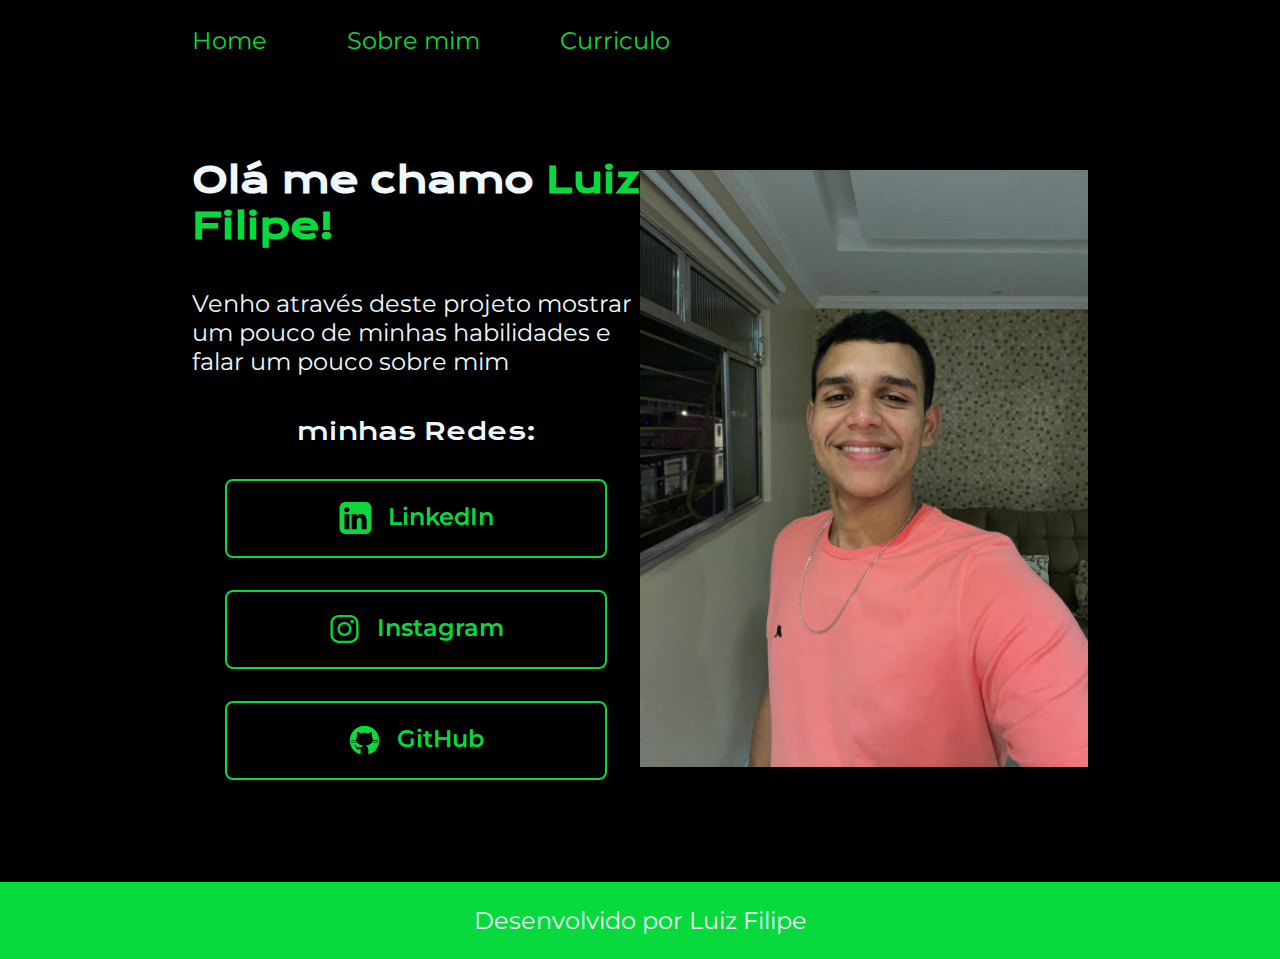
<file: index.html>
<!DOCTYPE html>
<html lang="pt-br">

<head>
    <meta charset="UTF-8">
    <meta name="viewport" content="width=device-width, initial-scale=1.0">
    <link rel="stylesheet" href="./Styles/style.css">
    <title>Portifólio</title>
</head>

<body>
    <header class="cabecalho">
        <nav class="cabecalho__menu">
            <a class="cabecalho__menu__link" href="index.html">Home</a>
            <a class="cabecalho__menu__link" href="about.html">Sobre mim</a>
            <a class="cabecalho__menu__link" href="curriculo.html">Curriculo</a>
        </nav>

    </header>

    <main class="apresentacao">

        <section class="apresentacao__conteudo">

            <h1 class="apresentacao__conteudo__titulo">Olá me chamo 
                <strong class="titulo-destaque">Luiz Filipe!</strong></h1>
            <p class="apresentacao__conteudo__texto">Venho através deste projeto mostrar um pouco de minhas habilidades e falar um pouco sobre mim

            <div class="apresentacao__links">

                <h2 class="apresentacao__links__subtitulo">minhas Redes:</h2>
                <a class="apresentacao__links__link" href="https://www.linkedin.com/in/luiz-filipe-853363314/">
                    <img class="apresentacao__links__icones" src="./src/iconizer-icons8-linkedin-52.svg">
                    LinkedIn</a>
                <a class="apresentacao__links__link" href="https://www.instagram.com/0.filipe">
                    <img class="apresentacao__links__icones" src="./src/iconizer-Ionic-Ionicons-Logo-instagram (1).svg">
                    Instagram</a>
                <a class="apresentacao__links__link" href="https://github.com/LuizAguiar1016">
                    <img class="apresentacao__links__icones" src="./src/iconizer-icons8-github-50.svg">
                    GitHub</a>

            </div>

        </section>

        <img class="imagem__principal" src="./src/MInhaFoto.jpg" alt="Minha foto">

    </main>

    <footer class="rodape">
        <p> Desenvolvido por Luiz Filipe </p>
    </footer>

</body>

</html>
</file>
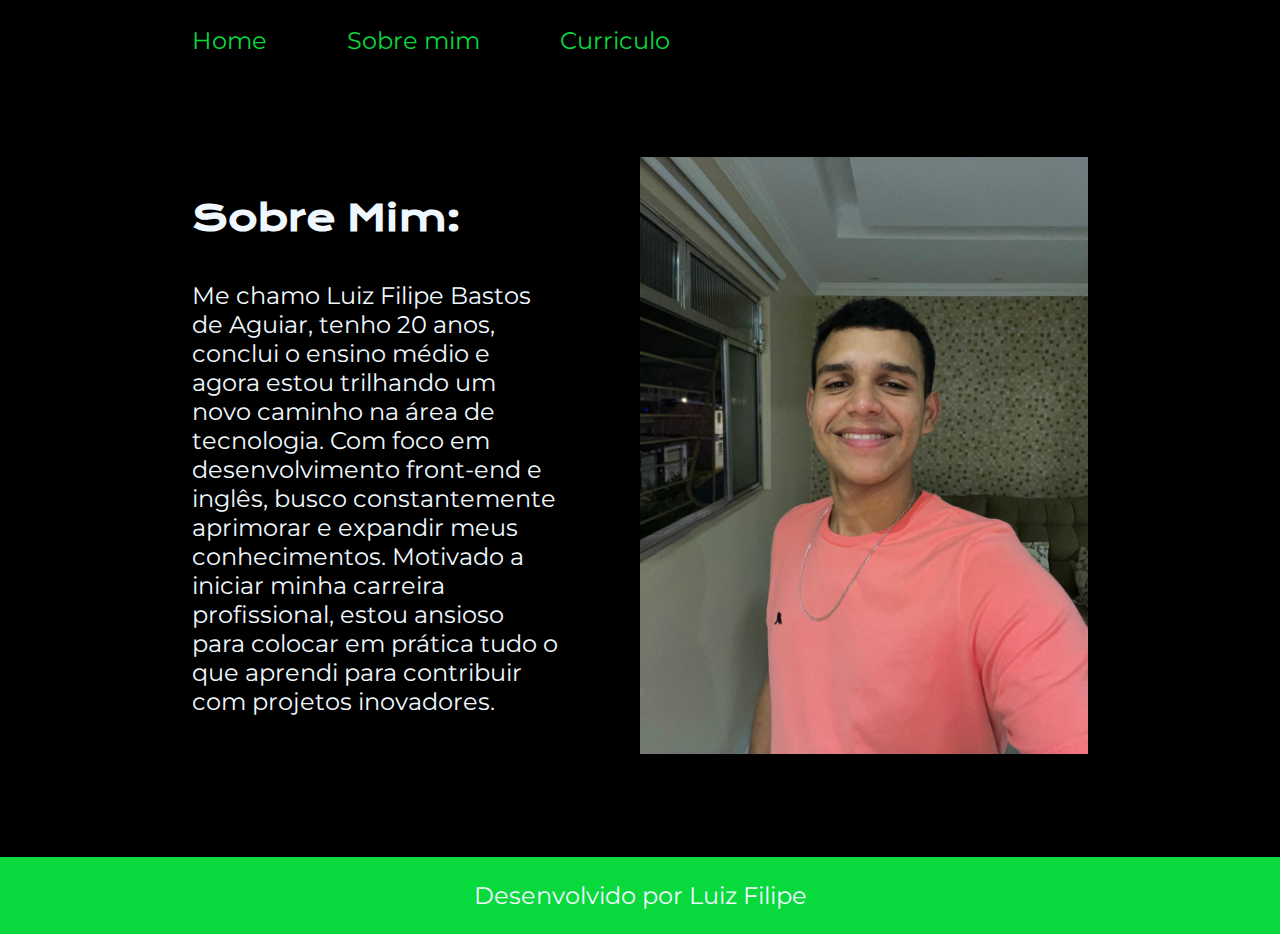
<file: about.html>
<!DOCTYPE html>
<html lang="pt-br">

<head>
    <meta charset="UTF-8">
    <meta name="viewport" content="width=device-width, initial-scale=1.0">
    <link rel="stylesheet" href="./Styles/about.css">
    <title>Sobre mim</title>
</head>

<body>
    <header class="cabecalho">
        <nav class="cabecalho__menu">
            <a class="cabecalho__menu__link" href="index.html">Home</a>
            <a class="cabecalho__menu__link" href="about.html">Sobre mim</a>
            <a class="cabecalho__menu__link" href="curriculo.html">Curriculo</a>
        </nav>

    </header>

    <main class="apresentacao">

        <section class="apresentacao__conteudo">

            <h1 class="apresentacao__conteudo__titulo">Sobre Mim:</h1>

            <p class="apresentacao__conteudo__texto">Me chamo Luiz Filipe Bastos de Aguiar, tenho 20 anos, conclui o ensino médio e agora estou trilhando um novo caminho na área de tecnologia. Com foco em desenvolvimento front-end e inglês, busco constantemente aprimorar e expandir meus conhecimentos. Motivado a iniciar minha carreira profissional, estou ansioso para colocar em prática tudo o que aprendi para contribuir com projetos inovadores.</p>

        </section>

        <img class="imagem__principal" src="./src/MInhaFoto.jpg" alt="Minha foto">
    </main>    

    <footer class="rodape">
        <p> Desenvolvido por Luiz Filipe </p>
    </footer>

</body>

</html>
</file>
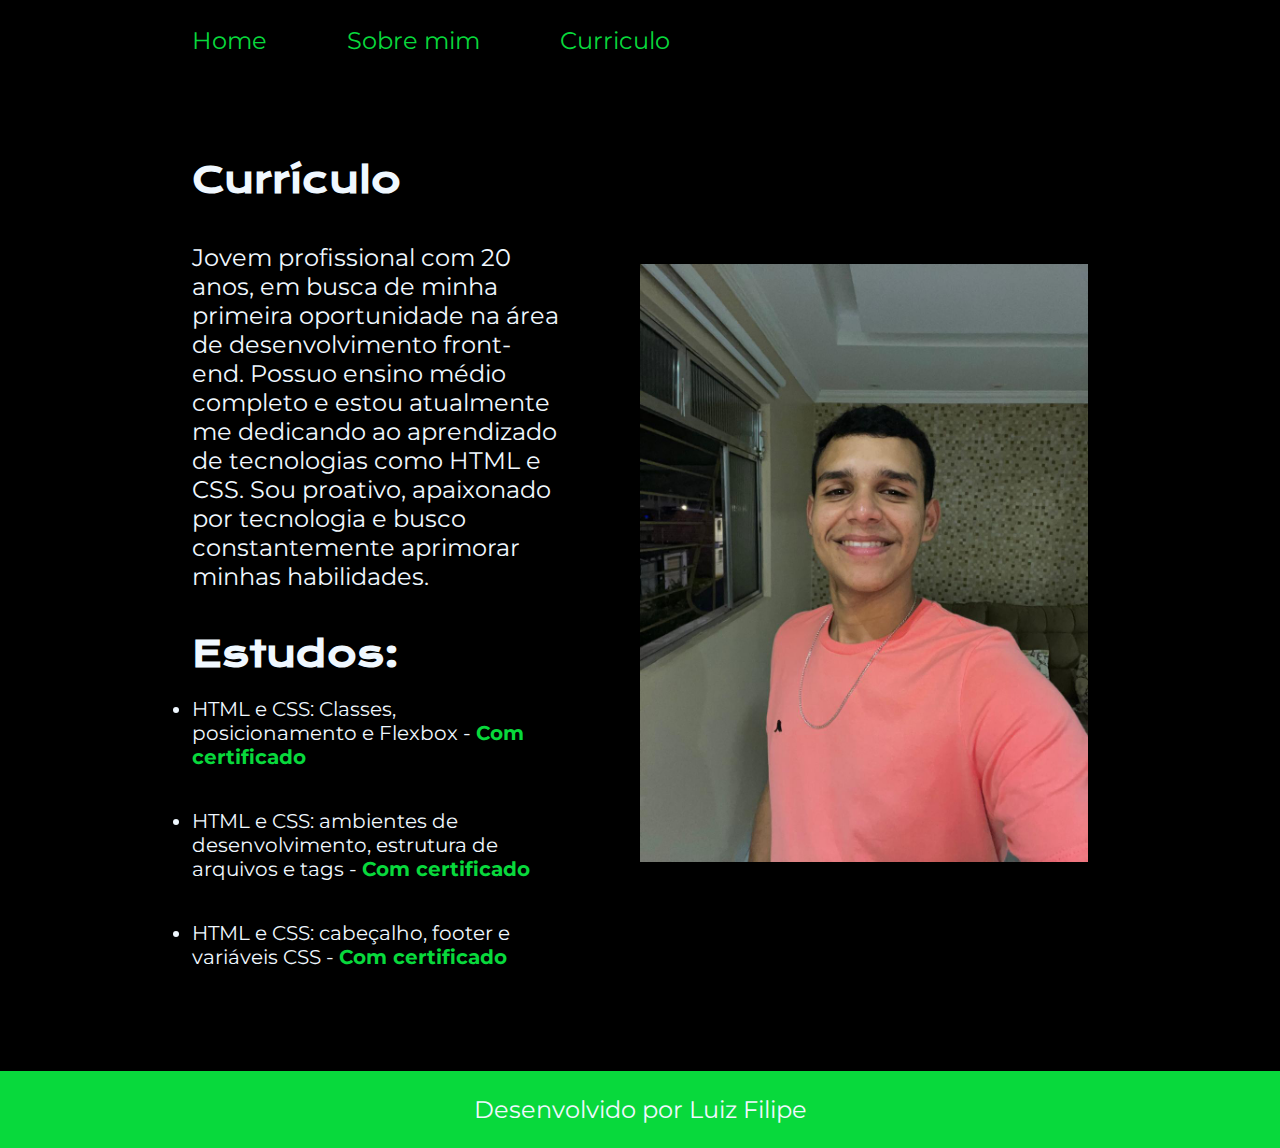
<file: curriculo.html>
<!DOCTYPE html>
<html lang="pt-br">

<head>
    <meta charset="UTF-8">
    <meta name="viewport" content="width=device-width, initial-scale=1.0">
    <link rel="stylesheet" href="./Styles/curriculo.css">
    <title>Curriculo</title>
</head>

<body>
    <header class="cabecalho">
        <nav class="cabecalho__menu">
            <a class="cabecalho__menu__link" href="index.html">Home</a>
            <a class="cabecalho__menu__link" href="about.html">Sobre mim</a>
            <a class="cabecalho__menu__link" href="curriculo.html">Curriculo</a>
        </nav>

    </header>

    <main class="apresentacao">
        <section class="apresentacao__conteudo">
            
            <h1 class="apresentacao__curriculo__titulo">Currículo</h1>
            <p class="apresentacao__curriculo__texto">Jovem profissional com 20 anos, em busca de minha primeira oportunidade na área de desenvolvimento front-end. Possuo ensino médio completo e estou atualmente me dedicando ao aprendizado de tecnologias como HTML e CSS. Sou proativo, apaixonado por tecnologia e busco constantemente aprimorar minhas habilidades.</p>
           
            <div class="apresentacao__curso">
                <h3 class="apresentacao__curso__titulo">Estudos:</h3>
                <ul class="apresentacao__curso__lista">
                    <li class="apresentacao__curso__cursos">
                        HTML e CSS: Classes, posicionamento e Flexbox - <strong class="strong">Com certificado</strong>
                    </li>
                    <li class="apresentacao__curso__cursos">
                        HTML e CSS: ambientes de desenvolvimento, estrutura de arquivos e tags - <strong class="strong">Com certificado</strong>
                    </li>
                    <li class="apresentacao__curso__cursos">
                        HTML e CSS: cabeçalho, footer e variáveis CSS - <strong class="strong">Com certificado</strong>
                    </li>
                </ul>
            </div>
            
        </section>
        <img class="imagem__principal" src="./src/MInhaFoto.jpg" alt="Minha foto">

    </main>

    <footer class="rodape">
        <p> Desenvolvido por Luiz Filipe</p>
    </footer>

</body>

</html>
</file>
<file: Styles/style.css>
@import url('https://fonts.googleapis.com/css2?family=Krona+One&family=Montserrat:wght@0,100..900;1,100..900&display=swap');

:root {
    --cor-primaria: #000000;
    --cor-secundaria: aliceblue;
    --cor-terciariaa: hsl(135,93%,44%);

    --fonte-principal: 'Krona One', sans-serif;
    --fonte-secundaria: "Montserrat", sans-serif; 
}
* {
    margin: 0;
    padding: 0;
}

body {
    /* height: 100vh; */
    box-sizing: border-box;
    width: 100%;
    background-color: var(--cor-primaria);
    color: var(--cor-secundaria);
}

.cabecalho {
    padding: 2% 0% 0% 15%;
}

.cabecalho__menu {
    display: flex;
    gap: 80px;
}

.cabecalho__menu__link {

    color:var(--cor-terciariaa);
    font-family: var(--fonte-secundaria);
    font-size: 1.5rem;
    font: weight 600;
    text-decoration: none;
}

.cabecalho__menu__link:hover {
    text-decoration: underline;
}

.apresentacao {
    padding: 8% 15%;
    display: flex;
    align-items: center;
    justify-content: space-between;
}

.apresentacao__conteudo {
    width: 50%;
    display: flex;
    flex-direction: column;
    gap: 40px;
}

.apresentacao__conteudo__titulo {
    font-size: 2.25rem;
    font-family: var(--fonte-principal);
}

.titulo-destaque {
    color: var(--cor-terciariaa);
}

.apresentacao__conteudo__texto {
    font-size: 1.5rem;
    font-family: var(--fonte-secundaria);
    font-weight: 400;
}

.destaque2 {
    color: var(--cor-terciariaa);
}

.imagem__principal{ 
    width: 50%;
   

}
.apresentacao__links {
    display: flex;
    flex-direction: column;
    justify-content: space-between;
    align-items: center;
    gap: 32px;
}

.apresentacao__links__subtitulo {
    font-size: 1.5rem;
    font-weight: 400;
    font-family: var(--fonte-principal);
}
.apresentacao__links__link {
    /* background-color: #dfc9c4; */
    border: 2px solid var(--cor-terciariaa);
    display: flex;
    justify-content: center;
    gap: 16px;
    width: 378px;
    text-align: center;
    border-radius: 8px;
    font-size: 1.5rem;
    font-weight: 600;
    padding: 21.5px 0;
    text-decoration: none;
    color: var(--cor-terciariaa);
    font-family: var(--fonte-secundaria);
}

.apresentacao__links__link:hover {
    cursor: pointer;
    background-color: #272727;
}
.apresentacao__links__icones {
    width: 33px;
    height: 32px;
}

.rodape {
    padding: 24px;
    background-color: var(--cor-terciariaa);
    color:var(--cor-secundaria);
    text-align: center;
    font-family: var(--fonte-secundaria);
    font-size: 1.5rem;
    font-weight: 400;
}

@media(max-width: 1200px) {
    .cabecalho{
        padding: 10%;
    }

    .cabecalho__menu {
        justify-content: center;
        gap: 40px;
    }

    .cabecalho__menu__link {
        font-size: 1.25rem;
    }
    
    .apresentacao {
        flex-direction: column-reverse;
        padding: 5%;
        gap: 40px;
    }

    .apresentacao__conteudo {
        width: auto;
    }

}
</file>
<file: Styles/about.css>
@import url('https://fonts.googleapis.com/css2?family=Krona+One&family=Montserrat:wght@0,100..900;1,100..900&display=swap');


* {
    margin: 0;
    padding: 0;
}

body {
    /* height: 100vh; */
    box-sizing: border-box;
    width: 100%;
    background-color: #000000;
    color: aliceblue;
}

.cabecalho {
    padding: 2% 0% 0% 15%;
}

.cabecalho__menu {
    display: flex;
    gap: 80px;
}

.cabecalho__menu__link {

    color: hsl(135, 93%, 44%);
    font-family: "Montserrat", sans-serif;
    font-size: 1.5rem;
    font: weight 600;
    text-decoration: none;
}

.cabecalho__menu__link:hover {
    text-decoration: underline;
}

.apresentacao {
    padding: 8% 15%;
    display: flex;
    align-items: center;
    justify-content: space-between;
    gap: 80px;
}

.apresentacao__conteudo {
    width: 50%;
    display: flex;
    flex-direction: column;
    gap: 40px;
    justify-content: center;
}

.apresentacao__conteudo__titulo {
    font-size: 2.25rem;
    font-family: 'Krona One', sans-serif;
}

.apresentacao__conteudo__texto {
    font-size: 1.5rem;
    font-family: "Montserrat", sans-serif;
    font-weight: 400;
}

.imagem__principal{ 
    width: 50%;
}

.rodape {
    padding: 24px;
    background-color: hsl(135, 93%, 44%);
    color: aliceblue;
    text-align: center;
    font-family: "Montserrat", sans-serif;
    font-size: 1.5rem;
    font-weight: 400;
}

@media(max-width: 1200px) {
    .cabecalho{
        padding: 10%;
    }

    .cabecalho__menu {
        justify-content: center;
        gap: 40px;
    }

    .cabecalho__menu__link {
        font-size: 1.25rem;
    }
    
    .apresentacao {
        flex-direction: column-reverse;
        padding: 5%;
        gap: 40px;
    }

    .apresentacao__conteudo {
        width: auto;
    }

}
</file>
<file: Styles/curriculo.css>
@import url('https://fonts.googleapis.com/css2?family=Krona+One&family=Montserrat:wght@0,100..900;1,100..900&display=swap');


* {
    margin: 0;
    padding: 0;
}

body {
    /* height: 100vh; */
    box-sizing: border-box;
    width: 100%;
    background-color: #000000;
    color: aliceblue;
}

.cabecalho {
    padding: 2% 0% 0% 15%;
}

.cabecalho__menu {
    display: flex;
    gap: 80px;
}

.cabecalho__menu__link {

    color: hsl(135, 93%, 44%);
    font-family: "Montserrat", sans-serif;
    font-size: 1.5rem;
    font: weight 600;
    text-decoration: none;
}

.cabecalho__menu__link:hover {
    text-decoration: underline;
}

.apresentacao {
    padding: 8% 15%;
    display: flex;
    align-items: center;
    justify-content: space-between;
    gap: 80px;
}

.apresentacao__conteudo {
    width: 50%;
    display: flex;
    flex-direction: column;
    gap: 40px;
    justify-content: center;
}

.apresentacao__curriculo__titulo{
    font-size: 2.25rem;
    font-family: 'Krona One', sans-serif;
}

.apresentacao__curriculo__texto {
    font-size: 1.5rem;
    font-family: "Montserrat", sans-serif;
    font-weight: 400;
}

.apresentacao__curso {
    display: flex;
    flex-direction: column;
    gap: 20px;
} 

.apresentacao__curso__lista {
    display: flex;
    flex-direction: column;
    gap: 40px;
}

.apresentacao__curso__titulo {
    font-size: 2.25rem;
    font-family: 'Krona One', sans-serif;
}

.apresentacao__curso__cursos {
    font-size: 1.25rem;
    font-family: "Montserrat", sans-serif;
    font-weight: 400;
}

.strong {
    color: hsl(135, 93%, 44%)
}

.imagem__principal{ 
    width: 50%;

}

.rodape {
    padding: 24px;
    background-color: hsl(135, 93%, 44%);
    color: aliceblue;
    text-align: center;
    font-family: "Montserrat", sans-serif;
    font-size: 1.5rem;
    font-weight: 400;
}

@media(max-width: 1200px) {
    .cabecalho{
        padding: 10%;
    }

    .cabecalho__menu {
        justify-content: center;
        gap: 40px;
    }

    .cabecalho__menu__link {
        font-size: 1.25rem;
    }
    
    .apresentacao {
        flex-direction: column-reverse;
        padding: 5%;
        gap: 40px;
    }

    .apresentacao__conteudo {
        width: auto;
    }

}
</file>
